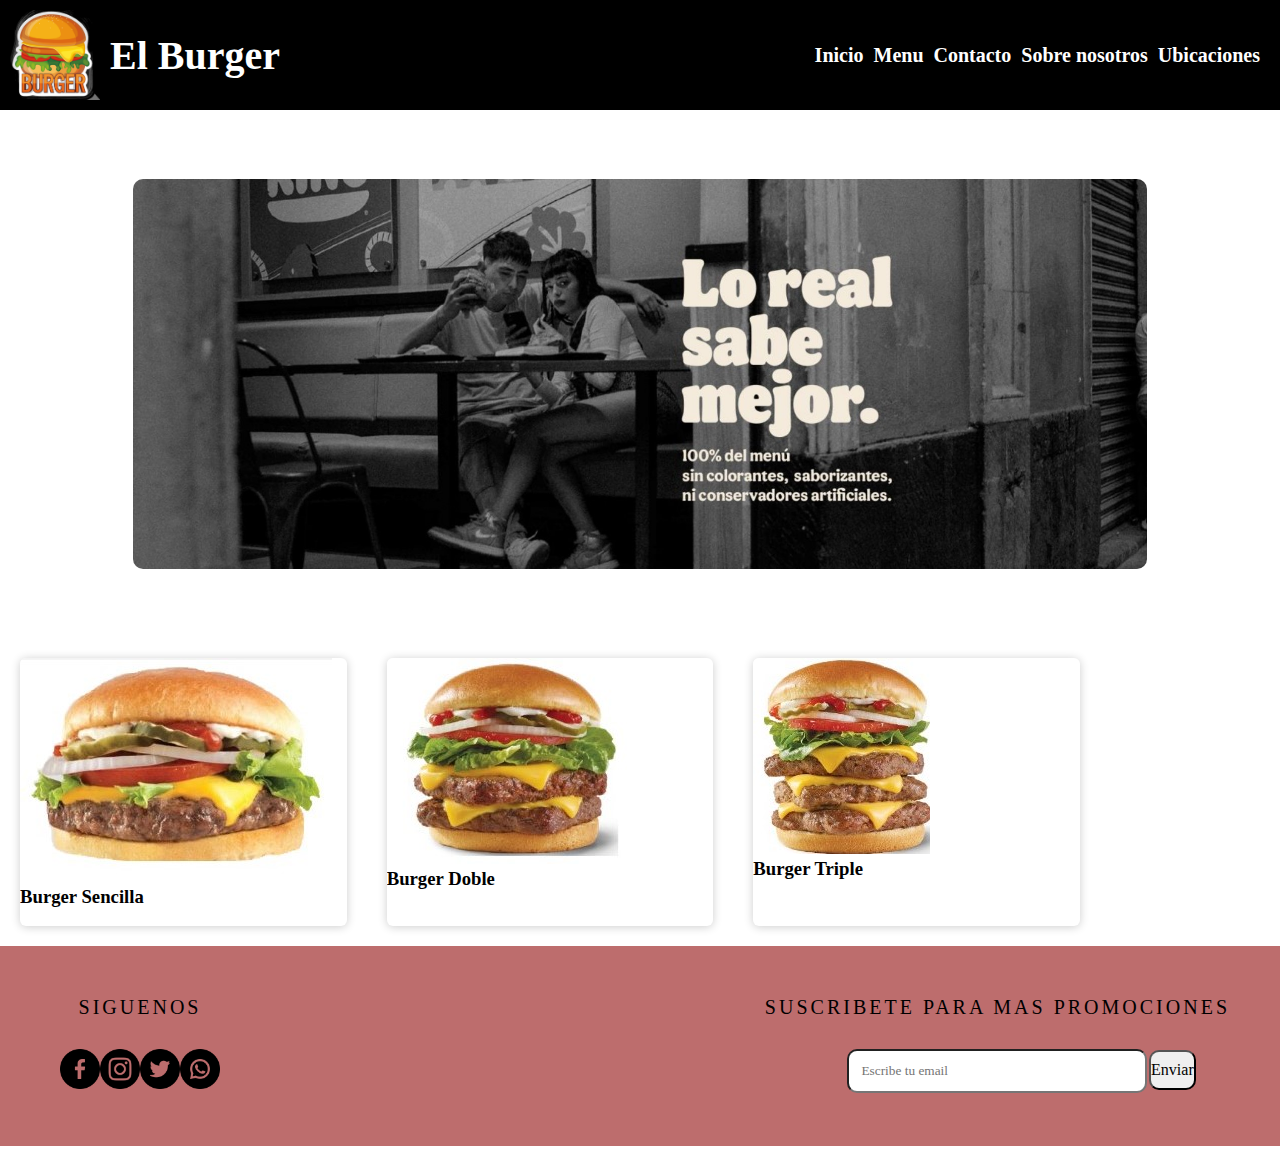
<file: index.html>
<!DOCTYPE html>
<html lang="en">
  <head>
    <meta charset="UTF-8" />
    <meta http-equiv="X-UA-Compatible" content="IE=edge" />
    <meta name="viewport" content="width=device-width, initial-scale=1.0" />
    <title>Burgers</title>
    <link rel="stylesheet" href="./style/styles.css" />
    <link
      rel="shortcut icon"
      href="./image/Hamburguesa.jpg"
      type="image/x-icon"
    />
    <link
      href="https://cdn.jsdelivr.net/npm/bootstrap@5.2.2/dist/css/bootstrap.min.css"
      rel="stylesheet"
      integrity="sha384-Zenh87qX5JnK2Jl0vWa8Ck2rdkQ2Bzep5IDxbcnCeuOxjzrPF/et3URy9Bv1WTRi"
      crossorigin="anonymous"
    />
  </head>

  <body>
    <header>
      <div class="logo">
        <img src="./image/LogoBurger.jpg" alt="img-logo" class="logo" />
        <h1 class="logo-nombre">El Burger</h1>
      </div>
      <nav class="nav">
        <ul class="nav-list">
          <li class="nav-item">
            <a href="./index.html" class="nav-link">Inicio</a>
          </li>
          <li class="nav-item">
            <a href="./pages/menu.html" class="nav-link">Menu</a>
          </li>
          <li class="nav-item">
            <a href="./pages/contacto.html" class="nav-link">Contacto</a>
          </li>
          <li class="nav-item">
            <a href="./pages/acerca-de-nosotros.html" class="nav-link"
              >Sobre nosotros</a
            >
          </li>
          <li class="nav-item">
            <a href="./pages/ubicaciones.html" class="nav-link">Ubicaciones</a>
          </li>
        </ul>
      </nav>
    </header>

    <section id="slider">
      <div id="slider-contenedor">
        <div id="imagen1"></div>
        <div id="imagen2"></div>
        <div id="imagen3"></div>
      </div>
    </section>

    <section id="contenedor">
      <div class="card">
        <figure>
          <img src="./image/burgersencilla.jpg" alt="" />
        </figure>
        <div class="contenido">
          <h3>Burger Sencilla</h3>
          <a href="">Ver aqui</a>
        </div>
      </div>
      <div class="card">
        <figure>
          <img src="./image/burger-doble.jpg" alt="" />
        </figure>
        <div class="contenido">
          <h3>Burger Doble</h3>
          <a href="">Ver aqui</a>
        </div>
      </div>
      <div class="card">
        <figure>
          <img src="./image/burger-triple.jpg" alt="" />
        </figure>
        <div class="contenido">
          <h3>Burger Triple</h3>
          <a href="">Ver aqui</a>
        </div>
      </div>
    </section>

    <footer>
      <div class="container">
        <div class="footer-content">
          <div class="footer-div">
            <div class="social-media">
              <h4>Siguenos</h4>
              <ul class="social-icons">
                <li>
                  <a href="https://www.facebook.com/" target="_blank">
                    <img
                      src="./image/facebook.png"
                      alt="facebook"
                      class="icons"
                    />
                  </a>
                </li>
                <li>
                  <a href="https://www.instagram.com/" target="_blank">
                    <img
                      src="./image/instagram.png"
                      alt="instagram"
                      class="icons"
                    />
                  </a>
                </li>
                <li>
                  <a href="https://www.twitter.com/" target="_blank">
                    <img
                      src="./image/twitter.png"
                      alt="twitter"
                      class="icons"
                    />
                  </a>
                </li>
                <li>
                  <a href="https://web.whatsapp.com/" target="_blank">
                    <img
                      src="./image/whatsapp.png"
                      alt="whatsapp"
                      class="icons"
                    />
                  </a>
                </li>
              </ul>
            </div>
            <div>
              <h4>Suscribete para mas promociones</h4>
              <form action="enviar.php" method="get" class="news-form">
                <input
                  type="text"
                  class="news-input"
                  placeholder="Escribe tu email"
                />
                <input type="button" value="Enviar" class="news-button" />
              </form>
            </div>
          </div>
        </div>
      </div>
    </footer>

    <script
      src="https://cdn.jsdelivr.net/npm/bootstrap@5.2.2/dist/js/bootstrap.bundle.min.js"
      integrity="sha384-OERcA2EqjJCMA+/3y+gxIOqMEjwtxJY7qPCqsdltbNJuaOe923+mo//f6V8Qbsw3"
      crossorigin="anonymous"
    ></script>
  </body>
</html>
</file>
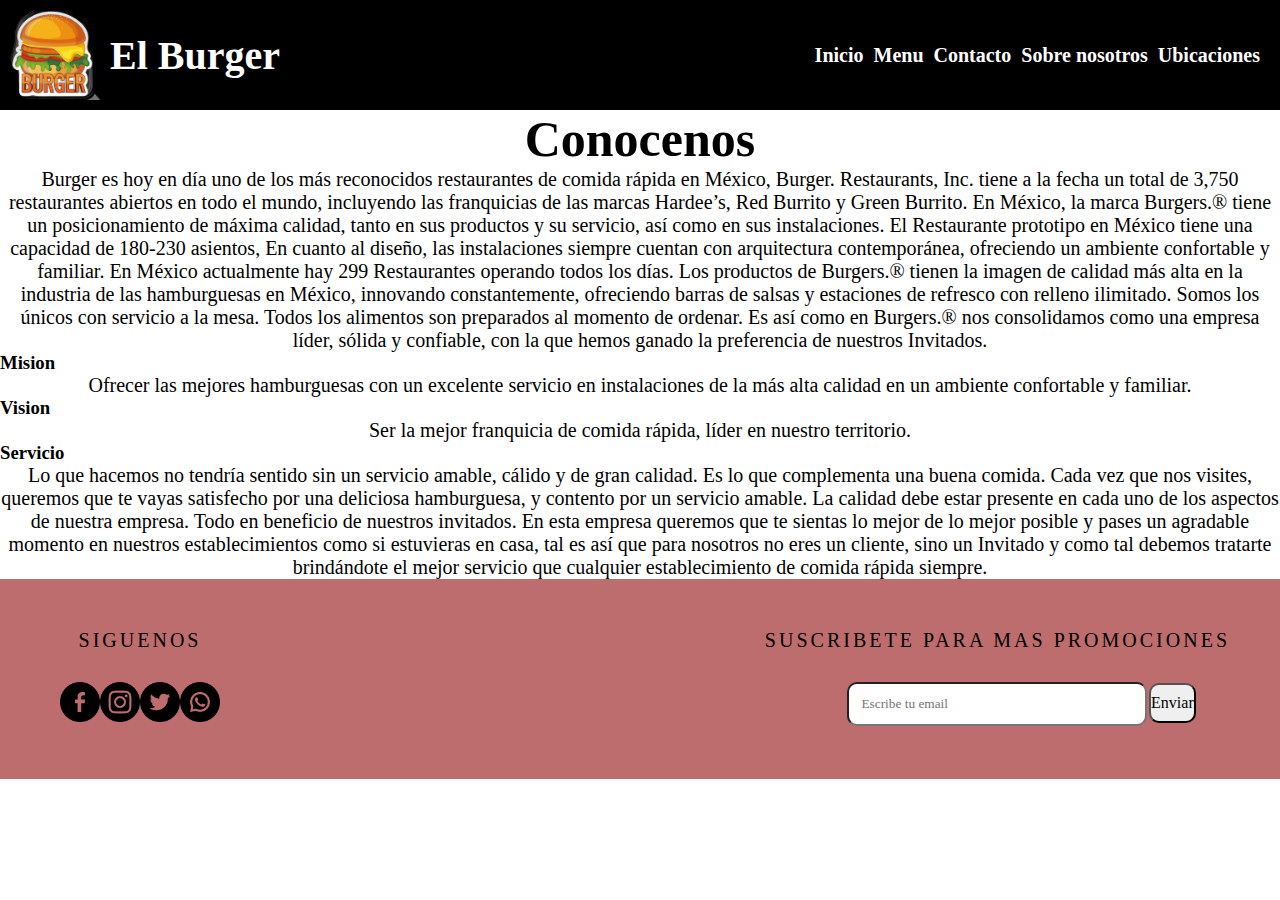
<file: pages/acerca-de-nosotros.html>
<!DOCTYPE html>
<html lang="en">

<head>
    <meta charset="UTF-8">
    <meta http-equiv="X-UA-Compatible" content="IE=edge">
    <meta name="viewport" content="width=device-width, initial-scale=1.0">
    <title>Burgers</title>
    <link rel="stylesheet" href="../style/styles.css">
    <link rel="shortcut icon" href="../image/Hamburguesa.jpg" type="image/x-icon">
</head>

<body>
    <header>
        <div class="logo">
            <img src="../image/LogoBurger.jpg" alt="img-logo" class="logo">
            <h2 class="logo-nombre">El Burger</h2>
        </div>
        <nav class="nav">
            <ul class="nav-list">
                <li class="nav-item">
                    <a href="../index.html" class="nav-link">Inicio</a>
                </li>
                <li class="nav-item">
                    <a href="../pages/menu.html" class="nav-link">Menu</a>
                </li>
                <li class="nav-item">
                    <a href="../pages/contacto.html" class="nav-link">Contacto</a>
                </li>
                <li class="nav-item">
                    <a href="../pages/acerca-de-nosotros.html" class="nav-link">Sobre nosotros</a>
                </li>
                <li class="nav-item">
                    <a href="../pages/ubicaciones.html" class="nav-link">Ubicaciones</a>
                </li>
            </ul>
        </nav>
    </header>

    <section id="informacion">
        <div class="inf-nosotros">
            <div class="nosotros">
                <h2>Conocenos</h2>
                <p> Burger es hoy en día uno de los más reconocidos restaurantes de comida rápida en México, Burger.
                    Restaurants, Inc. tiene a la fecha un total de 3,750 restaurantes abiertos en todo el mundo,
                    incluyendo
                    las franquicias de las marcas Hardee’s, Red Burrito y Green Burrito.

                    En México, la marca Burgers.® tiene un posicionamiento de máxima calidad, tanto en sus productos y
                    su
                    servicio, así como en sus instalaciones. El Restaurante prototipo en México tiene una capacidad de
                    180-230 asientos, En cuanto al diseño, las instalaciones siempre cuentan con arquitectura
                    contemporánea,
                    ofreciendo un ambiente confortable y familiar.

                    En México actualmente hay 299 Restaurantes operando todos los días.

                    Los productos de Burgers.® tienen la imagen de calidad más alta en la industria de las hamburguesas
                    en
                    México, innovando constantemente, ofreciendo barras de salsas y estaciones de refresco con relleno
                    ilimitado. Somos los únicos con servicio a la mesa. Todos los alimentos son preparados al momento de
                    ordenar. Es así como en Burgers.® nos consolidamos como una empresa líder, sólida y confiable, con
                    la
                    que hemos ganado la preferencia de nuestros Invitados.
                </p>
            </div>
            <div class="nosotros">
                <h3 class="h3-nosotros">Mision</h3>
                <p class="p-nosotros">Ofrecer las mejores hamburguesas con un excelente servicio en instalaciones de la
                    más alta calidad en
                    un
                    ambiente confortable y familiar.</p>
            </div>
            <div class="nosotros">
                <h3 class="h3-nosotros">Vision</h3>
                <p class="p-nosotros">Ser la mejor franquicia de comida rápida, líder en nuestro territorio.</p>
            </div>
            <div class="nosotros">
                <h3 class="h3-nosotros">Servicio</h3>
                <p class="p-nosotros">Lo que hacemos no tendría sentido sin un servicio amable, cálido y de gran
                    calidad. Es lo que
                    complementa
                    una buena comida. Cada vez que nos visites, queremos que te vayas satisfecho por una deliciosa
                    hamburguesa, y contento por un servicio amable. La calidad debe estar presente en cada uno de los
                    aspectos de nuestra empresa. Todo en beneficio de nuestros invitados. En esta empresa queremos que
                    te
                    sientas lo mejor de lo mejor posible y pases un agradable momento en nuestros establecimientos como
                    si
                    estuvieras en casa, tal es así que para nosotros no eres un cliente, sino un Invitado y como tal
                    debemos
                    tratarte brindándote el mejor servicio que cualquier establecimiento de comida rápida siempre.</p>
            </div>
        </div>
    </section>

    <footer>
        <div class="container">
            <div class="footer-content">
                <div class="footer-div">
                    <div class="social-media">
                        <h4>Siguenos</h4>
                        <ul class="social-icons">
                            <li>
                                <a href="https://www.facebook.com/" target="_blank">
                                    <img src="../image/facebook.png" alt="facebook" class="icons">
                                </a>
                            </li>
                            <li>
                                <a href="https://www.instagram.com/" target="_blank">
                                    <img src="../image/instagram.png" alt="instagram" class="icons">
                                </a>
                            </li>
                            <li>
                                <a href="https://www.twitter.com/" target="_blank">
                                    <img src="../image/twitter.png" alt="twitter" class="icons">
                                </a>
                            </li>
                            <li>
                                <a href="https://web.whatsapp.com/" target="_blank">
                                    <img src="../image/whatsapp.png" alt="whatsapp" class="icons">
                                </a>
                            </li>
                        </ul>
                    </div>
                    <div>
                        <h4>Suscribete para mas promociones</h4>
                        <form action="enviar.php" method="get" class="news-form">
                            <input type="text" class="news-input" placeholder="Escribe tu email">
                            <input type="button" value="Enviar" class="news-button">
                        </form>
                    </div>
                </div>
            </div>
        </div>
    </footer>
</body>

</html>
</file>
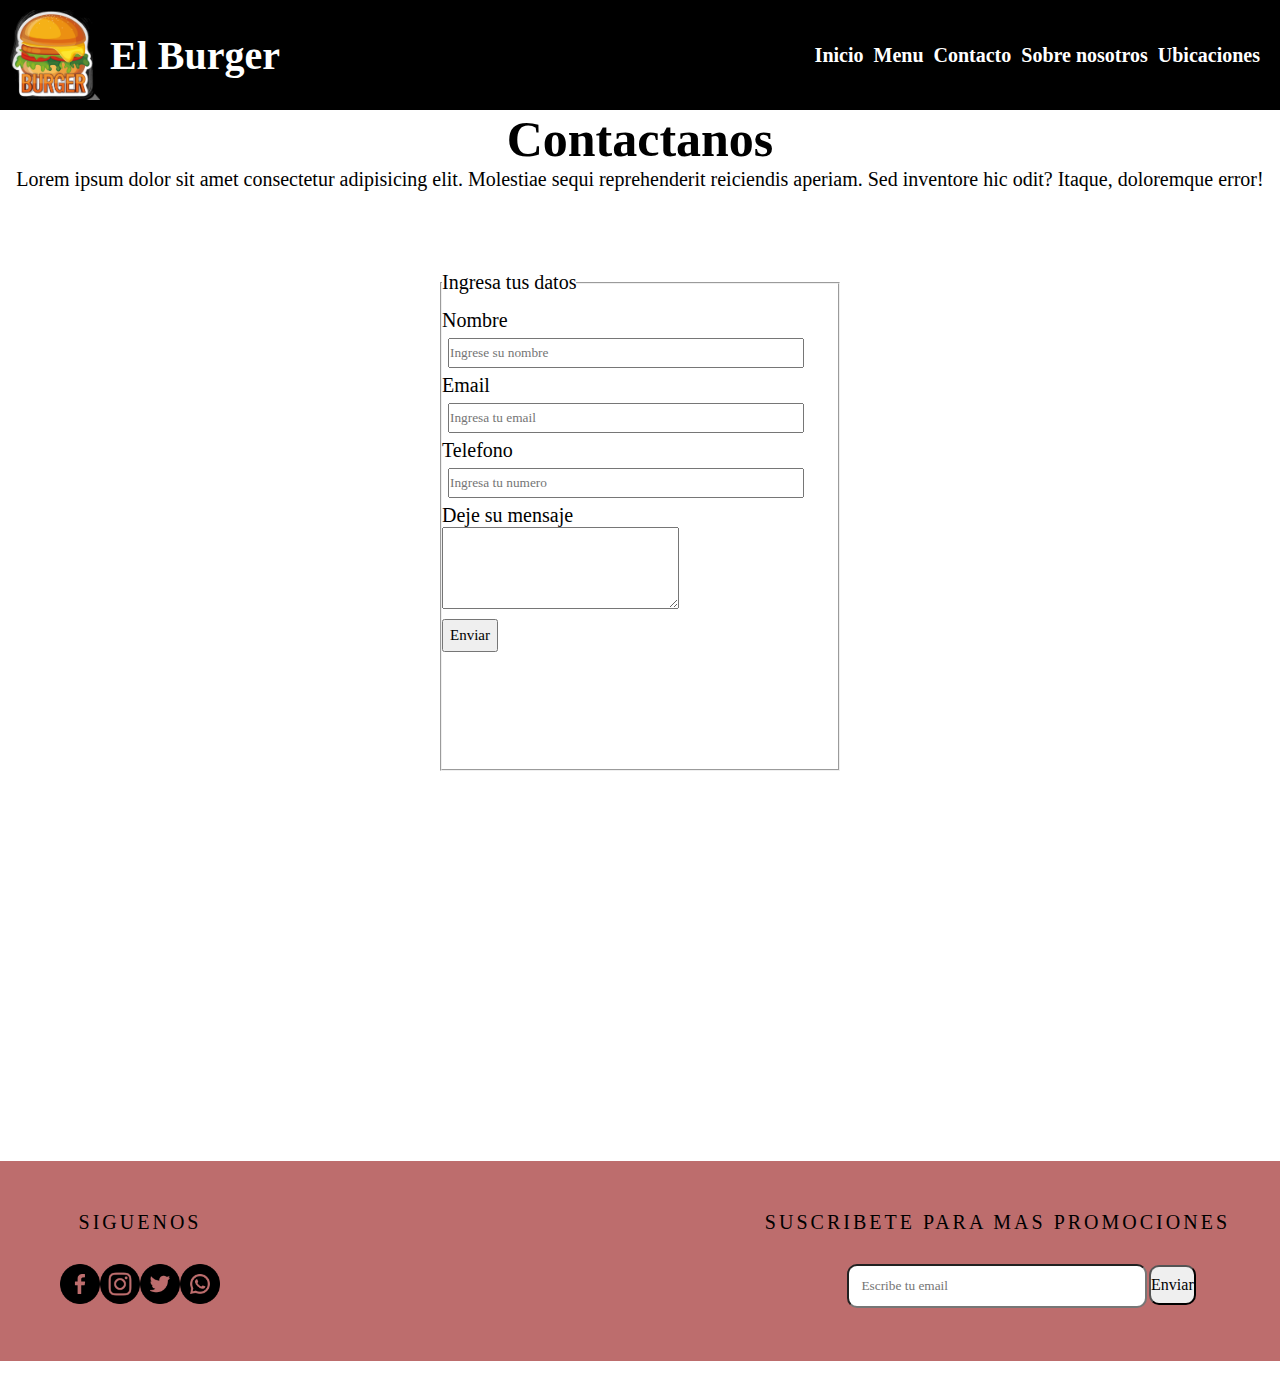
<file: pages/contacto.html>
<!DOCTYPE html>
<html lang="en">

<head>
    <meta charset="UTF-8">
    <meta http-equiv="X-UA-Compatible" content="IE=edge">
    <meta name="viewport" content="width=device-width, initial-scale=1.0">
    <title>Burgers</title>
    <link rel="stylesheet" href="../style/styles.css">
    <link rel="shortcut icon" href="../image/Hamburguesa.jpg" type="image/x-icon">
</head>

<body>
    <header>
        <div class="logo">
            <img src="../image/LogoBurger.jpg" alt="img-logo" class="logo">
            <h2 class="logo-nombre">El Burger</h2>
        </div>
        <nav class="nav">
            <ul class="nav-list">
                <li class="nav-item">
                    <a href="../index.html" class="nav-link">Inicio</a>
                </li>
                <li class="nav-item">
                    <a href="../pages/menu.html" class="nav-link">Menu</a>
                </li>
                <li class="nav-item">
                    <a href="../pages/contacto.html" class="nav-link">Contacto</a>
                </li>
                <li class="nav-item">
                    <a href="../pages/acerca-de-nosotros.html" class="nav-link">Sobre nosotros</a>
                </li>
                <li class="nav-item">
                    <a href="../pages/ubicaciones.html" class="nav-link">Ubicaciones</a>
                </li>
            </ul>
        </nav>
    </header>

    <section>
        <div>
            <h2>Contactanos</h2>
            <p>Lorem ipsum dolor sit amet consectetur adipisicing elit. Molestiae sequi reprehenderit reiciendis
                aperiam. Sed inventore hic odit? Itaque, doloremque error!</p>
        </div>
        <div>
            <form action="enviar.php" method="get" class="form">
                <fieldset>
                    <legend>Ingresa tus datos</legend>
                    <label for="nombre">Nombre</label>
                    <input type="text" id="nombre" placeholder="Ingrese su nombre" required>
                    <label for="email">Email</label>
                    <input type="email" id="mail" required placeholder="Ingresa tu email">
                    <label for="telefono">Telefono</label>
                    <input type="text" id="number" placeholder="Ingresa tu numero">
                    <label for="multi">Deje su mensaje</label>
                    <textarea name="multi" id="multi" cols="30" rows="5"></textarea>
                    <button type="submit">Enviar</button>
                </fieldset>
            </form>
        </div>

    </section>

    <footer>
        <div class="container">
            <div class="footer-content">
                <div class="footer-div">
                    <div class="social-media">
                        <h4>Siguenos</h4>
                        <ul class="social-icons">
                            <li>
                                <a href="https://www.facebook.com/" target="_blank">
                                    <img src="../image/facebook.png" alt="facebook" class="icons">
                                </a>
                            </li>
                            <li>
                                <a href="https://www.instagram.com/" target="_blank">
                                    <img src="../image/instagram.png" alt="instagram" class="icons">
                                </a>
                            </li>
                            <li>
                                <a href="https://www.twitter.com/" target="_blank">
                                    <img src="../image/twitter.png" alt="twitter" class="icons">
                                </a>
                            </li>
                            <li>
                                <a href="https://web.whatsapp.com/" target="_blank">
                                    <img src="../image/whatsapp.png" alt="whatsapp" class="icons">
                                </a>
                            </li>
                        </ul>
                    </div>
                    <div>
                        <h4>Suscribete para mas promociones</h4>
                        <form action="enviar.php" method="get" class="news-form">
                            <input type="text" class="news-input" placeholder="Escribe tu email">
                            <input type="button" value="Enviar" class="news-button">
                        </form>
                    </div>
                </div>
            </div>
        </div>
    </footer>

</body>

</html>
</file>
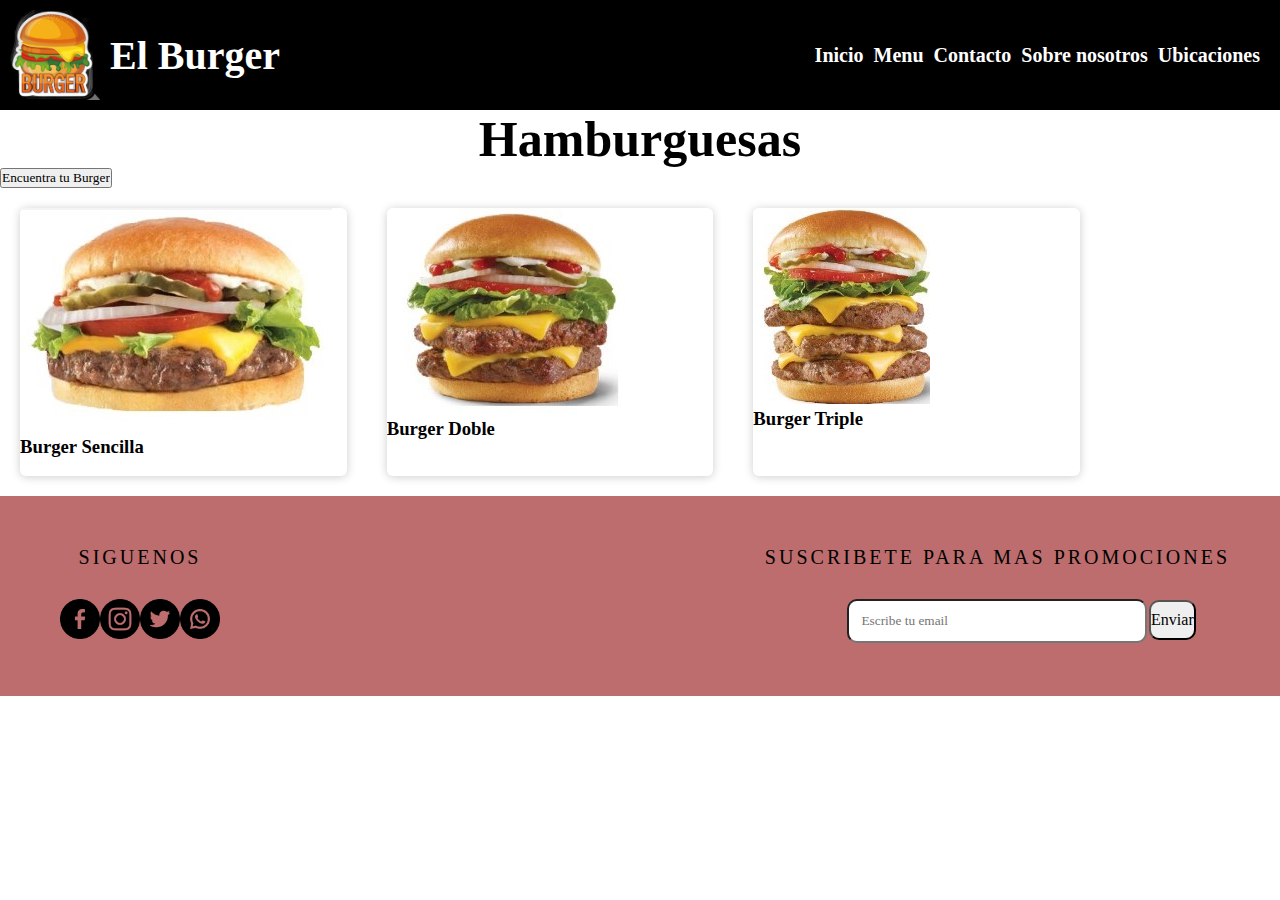
<file: pages/menu.html>
<!DOCTYPE html>
<html lang="en">

<head>
    <meta charset="UTF-8">
    <meta http-equiv="X-UA-Compatible" content="IE=edge">
    <meta name="viewport" content="width=device-width, initial-scale=1.0">
    <title>Burgers</title>
    <link rel="stylesheet" href="../style/styles.css">
    <link rel="shortcut icon" href="../image/Hamburguesa.jpg" type="image/x-icon">
</head>

<body>
    <header>
        <div class="logo">
            <img src="../image/LogoBurger.jpg" alt="img-logo" class="logo">
            <h2 class="logo-nombre">El Burger</h2>
        </div>
        <nav class="nav">
            <ul class="nav-list">
                <li class="nav-item">
                    <a href="../index.html" class="nav-link">Inicio</a>
                </li>
                <li class="nav-item">
                    <a href="../pages/menu.html" class="nav-link">Menu</a>
                </li>
                <li class="nav-item">
                    <a href="../pages/contacto.html" class="nav-link">Contacto</a>
                </li>
                <li class="nav-item">
                    <a href="../pages/acerca-de-nosotros.html" class="nav-link">Sobre nosotros</a>
                </li>
                <li class="nav-item">
                    <a href="../pages/ubicaciones.html" class="nav-link">Ubicaciones</a>
                </li>
            </ul>
        </nav>
    </header>

    <section>
        <div>
            <h2>Hamburguesas</h2>
        </div>
        <div class="burger button">
            <a href="./ubicaciones.html"><input type="button" value="Encuentra tu Burger"></a>
        </div>
        <section id="contenedor">
            <div class="card">
                <figure>
                    <img src="../image/burgersencilla.jpg" alt="">
                </figure>
                <div class="contenido">
                    <h3>Burger Sencilla</h3>
                    <a href="">Ver aqui</a>
                </div>
            </div>
            <div class="card">
                <figure>
                    <img src="../image/burger-doble.jpg" alt="">
                </figure>
                <div class="contenido">
                    <h3>Burger Doble</h3>
                    <a href="">Ver aqui</a>
                </div>
            </div>
            <div class="card">
                <figure>
                    <img src="../image/burger-triple.jpg" alt="">
                </figure>
                <div class="contenido">
                    <h3>Burger Triple</h3>
                    <a href="">Ver aqui</a>
                </div>
            </div>
        </section>
    </section>

    <footer>
        <div class="container">
            <div class="footer-content">
                <div class="footer-div">
                    <div class="social-media">
                        <h4>Siguenos</h4>
                        <ul class="social-icons">
                            <li>
                                <a href="https://www.facebook.com/" target="_blank">
                                    <img src="../image/facebook.png" alt="facebook" class="icons">
                                </a>
                            </li>
                            <li>
                                <a href="https://www.instagram.com/" target="_blank">
                                    <img src="../image/instagram.png" alt="instagram" class="icons">
                                </a>
                            </li>
                            <li>
                                <a href="https://www.twitter.com/" target="_blank">
                                    <img src="../image/twitter.png" alt="twitter" class="icons">
                                </a>
                            </li>
                            <li>
                                <a href="https://web.whatsapp.com/" target="_blank">
                                    <img src="../image/whatsapp.png" alt="whatsapp" class="icons">
                                </a>
                            </li>
                        </ul>
                    </div>
                    <div>
                        <h4>Suscribete para mas promociones</h4>
                        <form action="enviar.php" method="get" class="news-form">
                            <input type="text" class="news-input" placeholder="Escribe tu email">
                            <input type="button" value="Enviar" class="news-button">
                        </form>
                    </div>
                </div>
            </div>
        </div>
    </footer>

</body>

</html>
</file>
<file: style/styles.css>
* {
    margin: 0;
    padding: 0;
    box-sizing: border-box;
    font-family: 'Times New Roman', Times, serif;
}

/* Header*/
header {
    display: flex;
    justify-content: space-between;
    min-height: 100px;
    background-color: #000000;
    align-items: center;
    padding: 10px;
}

.logo {
    display: flex;
    align-items: center;
}

.logo img {
    width: 90px;
    height: 90px;
    margin-right: 10px;
}

.logo-nombre {
    color: rgb(255, 255, 255);
    font-size: 40px;
    font-weight: 600;
}

a {
    text-decoration: none;
    color: rgb(255, 255, 255);
}

nav a {
    font-weight: 600;
    padding-right: 10px;
}

nav a:hover {
    color: white;
}

@media (max-width:700px) {
    header {
        flex-direction: column;
    }

    nav {
        padding: 10px 0px;
    }
}

ul {
    list-style: none;
    display: flex;
    font-size: 20px;
}

/*slider*/
#slider {
    width: 80%;
    height: 400px;
    background-color: red;
    margin: auto;
    margin-top: 5%;
    margin-bottom: 5%;
    border: 5px solid white;
    border-radius: 15px;
    overflow: hidden;
}

#slider-contenedor {
    display: grid;
    grid-template-columns: 100% 100% 100%;
}

#imagen3 {
    background-image: url(../image/img-slide3.png);
    width: 100%;
    height: 400px;
    background-size: cover;
    background-position: center;
}

#imagen2 {
    background-image: url(../image/img-slide2.png);
    width: 100%;
    height: 400px;
    background-size: cover;
    background-position: center;
}

#imagen1 {
    background-image: url(../image/img-slide1.jpg);
    width: 100%;
    height: 400px;
    background-size: cover;
    background-position: center;
}

/*Cards*/
#contenedor {
    width: 100%;
    display: flex;
    max-width: 1100px;
}

.card {
    width: 100%;
    margin: 20px;
    border-radius: 6px;
    overflow: hidden;
    background: #fff;
    box-shadow: 0px 1px 10px rgba(0, 0, 0, 0.2);
}

/*Footer*/
footer {
    padding: 50px;
    background-color: #bd6d6d;
    color: rgb(0, 0, 0);
    text-align: center;
    position: relative;
    height: 200px;
}

.footer-content h4 {
    font-size: 20px;
    text-transform: uppercase;
    font-weight: 100;
    letter-spacing: 3px;
    margin-bottom: 30px;
}

.icons {
    width: 40px;
    height: 40px;
}

.social-icons {
    list-style: none;
    margin-bottom: 70px;
    display: flex;
    justify-content: center;
    padding: 0px 10px;
}

.news-form {
    width: 100%;
    position: relative;
    display: flex;
    justify-content: center;
}

.news-input {
    width: 100%;
    max-width: 300px;
    padding: 12px;
    border-radius: 10px;
}

.news-button {
    border-radius: 10px;
    cursor: pointer;
    font-size: 16px;
    padding: 15;
    position: absolute;
    top: 1px;
    margin-left: 350px;
    height: 90%;
}

.footer-content {
    max-width: 77.5rem;
    margin: auto;
}

.footer-div {
    display: flex;
    justify-content: space-between;
}

/*Contacto*/
#nombre,
#mail,
#number,
#multi {
    display: block;
}

h2 {
    font-size: 50px;
    text-align: center;
}

p {
    text-align: center;
    font-size: 20px;
}

fieldset {
    padding-top: 15px;
    margin-bottom: 390px;
    margin-top: 80px;
    width: 400px;
    height: 500px;
    font-size: 20px;
}

.form {
    width: 100%;
    max-width: 600px;
    margin: 0 auto;
    display: flex;
    flex-direction: column;
    justify-content: center;
    align-items: center;
}

.form input {
    width: 90%;
    height: 30px;
    margin: 6px;
}

.form button {
    padding: 6px;
    padding-top: 6px;
    cursor: pointer;
    margin-top: 10px;
    font-size: 15px;
}

/*Ubicaciones*/
.maps {
    align-items: center;
    padding: 50px;
    align-items: center;
    display: flex;
    flex-direction: column;
    justify-content: center;
    align-items: center;
}

/* Sobre nosotros*/




/*menu*/
</file>
